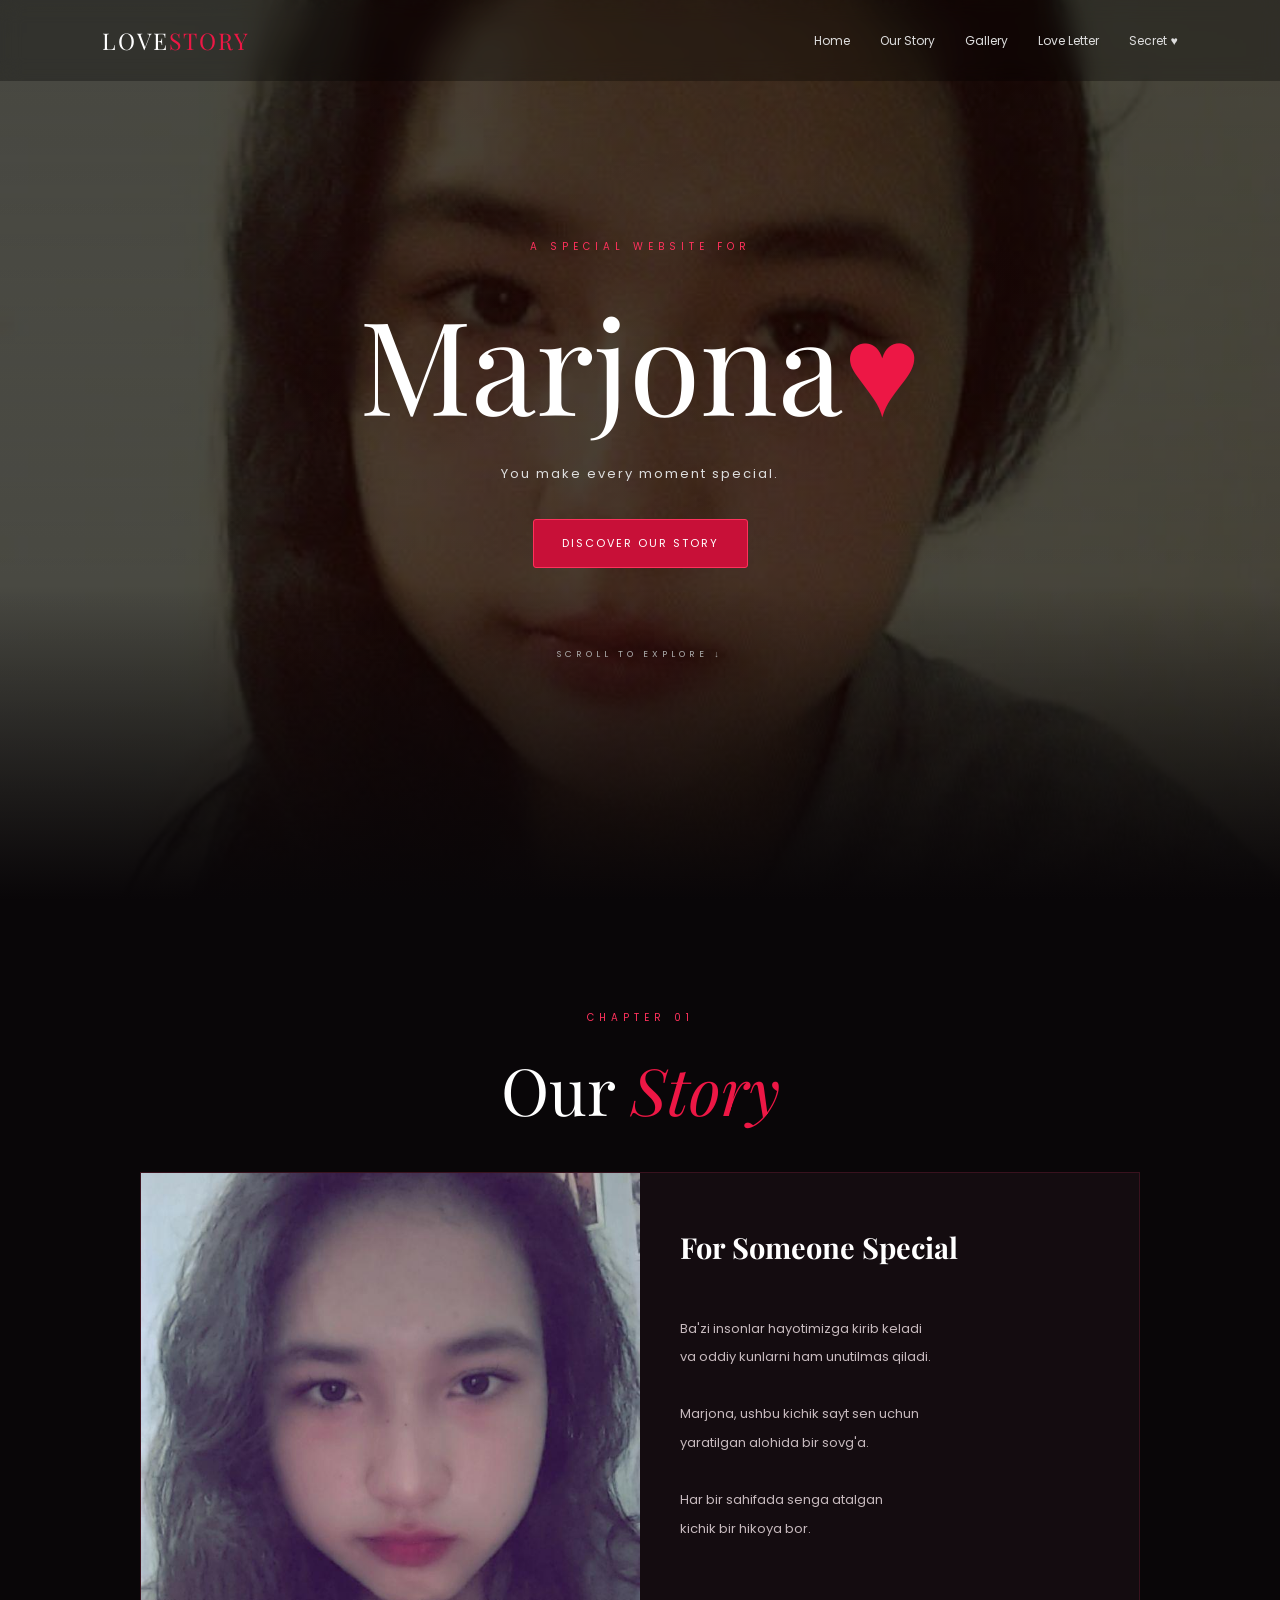
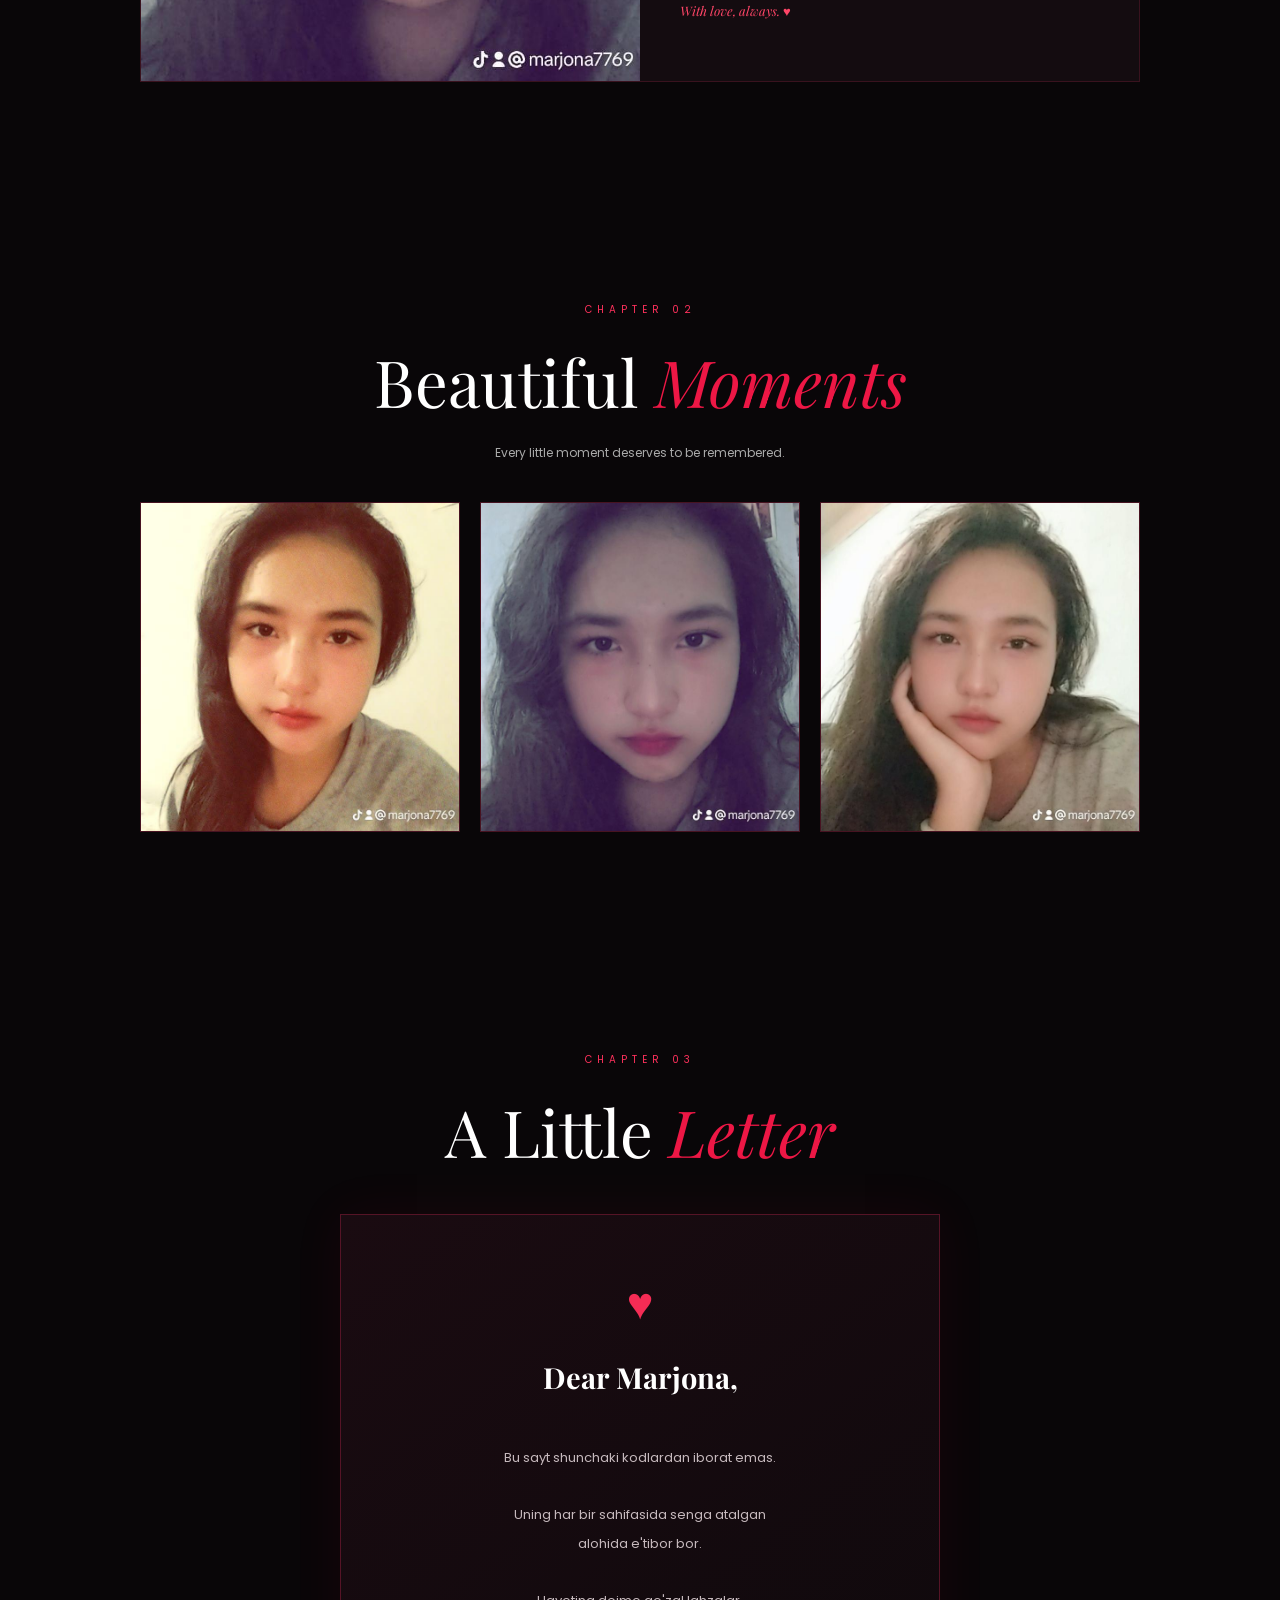
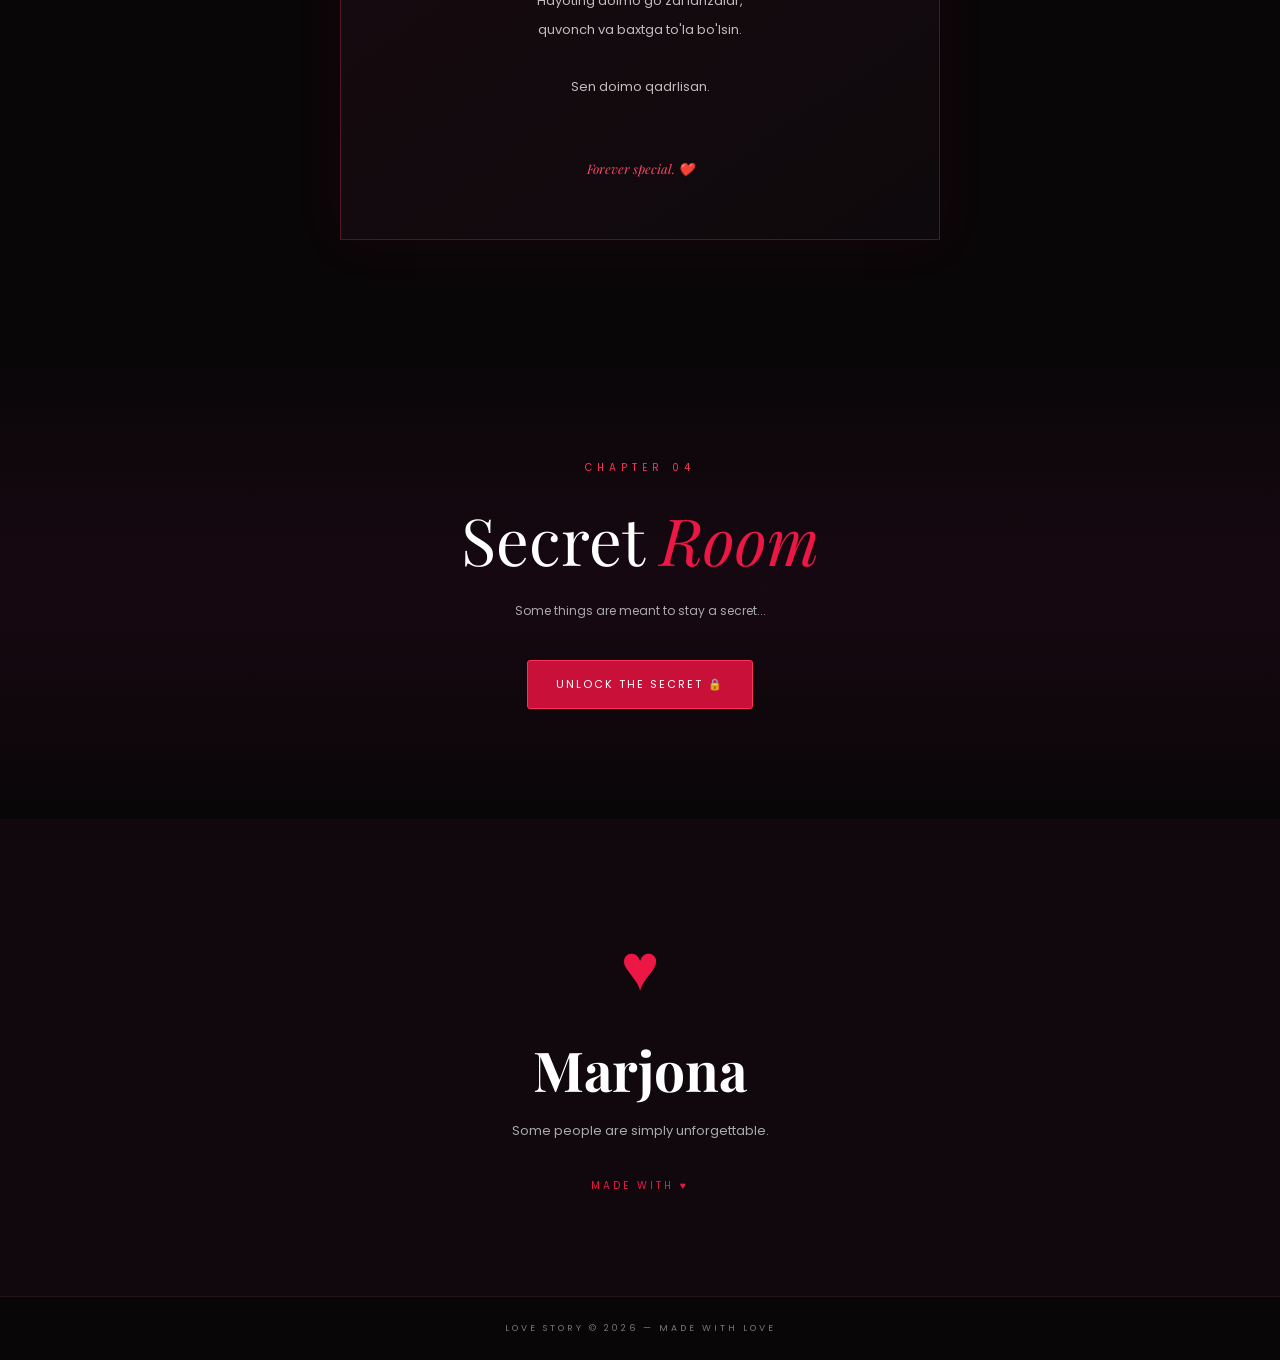
<file: index.html>
<!DOCTYPE html>
<html lang="uz">
<head>
  <meta charset="UTF-8">
  <meta name="viewport" content="width=device-width, initial-scale=1.0">
  <meta name="theme-color" content="#090608">
  <meta name="description" content="A special LOVE STORY website for Marjona.">
  <title>LOVE STORY | Marjona ❤️</title>
  <link rel="stylesheet" href="style.css">
  <link rel="preconnect" href="https://fonts.googleapis.com">
  <link rel="preconnect" href="https://fonts.gstatic.com" crossorigin>
  <link href="https://fonts.googleapis.com/css2?family=Playfair+Display:ital,wght@0,400;0,600;1,500&family=Poppins:wght@300;400;500;600&display=swap" rel="stylesheet">
</head>
<body>

  <div class="loader" id="loader">
    <div class="loader-heart">♥</div>
    <p>LOVE STORY</p>
  </div>

  <header>
    <a href="#home" class="logo">LOVE<span>STORY</span></a>
    <button class="menu-btn" id="menuBtn" aria-label="Menu">☰</button>

    <nav id="nav">
      <a href="#home">Home</a>
      <a href="#story">Our Story</a>
      <a href="#gallery">Gallery</a>
      <a href="#letter">Love Letter</a>
      <a href="#secret">Secret ♥</a>
    </nav>
  </header>

  <main>

    <!-- HERO -->
    <section class="hero" id="home">
      <div class="hero-overlay"></div>

      <div class="hero-content">
        <p class="eyebrow">A SPECIAL WEBSITE FOR</p>
        <h1>Marjona<span>♥</span></h1>
        <p class="hero-subtitle">
          You make every moment special.
        </p>

        <a href="#story" class="main-btn">
          DISCOVER OUR STORY
        </a>

        <div class="scroll-text">
          SCROLL TO EXPLORE ↓
        </div>
      </div>
    </section>

    <!-- STORY -->
    <section class="story section" id="story">
      <p class="eyebrow">CHAPTER 01</p>
      <h2>Our <span>Story</span></h2>

      <div class="story-card">
        <div class="story-image"></div>

        <div class="story-text">
          <h3>For Someone Special</h3>

          <p>
            Ba'zi insonlar hayotimizga kirib keladi
            va oddiy kunlarni ham unutilmas qiladi.

            Marjona, ushbu kichik sayt sen uchun
            yaratilgan alohida bir sovg'a.

            Har bir sahifada senga atalgan
            kichik bir hikoya bor.
          </p>

          <p class="signature">
            With love, always. ♥
          </p>
        </div>
      </div>
    </section>

    <!-- GALLERY -->
    <section class="gallery section" id="gallery">
      <p class="eyebrow">CHAPTER 02</p>
      <h2>Beautiful <span>Moments</span></h2>

      <p class="section-desc">
        Every little moment deserves to be remembered.
      </p>

      <div class="gallery-grid">
        <div class="gallery-item">
          <img src="images/photo1.jpg" alt="Memory 1" loading="lazy">
        </div>

        <div class="gallery-item">
          <img src="images/photo2.jpg" alt="Memory 2" loading="lazy">
        </div>

        <div class="gallery-item">
          <img src="images/photo3.jpg" alt="Memory 3" loading="lazy">
        </div>
      </div>
    </section>

    <!-- LETTER -->
    <section class="letter section" id="letter">
      <p class="eyebrow">CHAPTER 03</p>
      <h2>A Little <span>Letter</span></h2>

      <div class="letter-card">
        <div class="letter-heart">♥</div>

        <h3>Dear Marjona,</h3>

        <p>
          Bu sayt shunchaki kodlardan iborat emas.

          Uning har bir sahifasida senga atalgan
          alohida e'tibor bor.

          Hayoting doimo go'zal lahzalar,
          quvonch va baxtga to'la bo'lsin.

          Sen doimo qadrlisan.
        </p>

        <p class="signature">
          Forever special. ❤️
        </p>
      </div>
    </section>

    <!-- SECRET -->
    <section class="secret section" id="secret">
      <p class="eyebrow">CHAPTER 04</p>
      <h2>Secret <span>Room</span></h2>

      <p class="section-desc">
        Some things are meant to stay a secret...
      </p>

      <button class="main-btn" id="secretBtn">
        UNLOCK THE SECRET 🔒
      </button>
    </section>

    <!-- FINAL -->
    <section class="final-section">
      <div class="final-heart">♥</div>
      <h2>Marjona</h2>

      <p>
        Some people are simply unforgettable.
      </p>

      <span>MADE WITH ♥</span>
    </section>

  </main>

  <!-- PASSWORD MODAL -->
  <div class="modal" id="passwordModal">
    <div class="modal-box">

      <button class="close" id="closeModal">×</button>

      <div class="modal-heart">♥</div>

      <h2>Secret Room</h2>
      <p>Enter your special code</p>

      <input
        type="password"
        id="passwordInput"
        placeholder="Enter password"
        maxlength="20"
        autocomplete="off"
      >

      <button class="main-btn" id="unlockBtn">
        UNLOCK ♥
      </button>

      <p id="errorMsg" class="error"></p>
    </div>
  </div>

  <!-- SECRET CONTENT -->
  <div class="modal" id="secretRoom">
    <div class="modal-box secret-content">

      <button class="close" id="closeSecret">×</button>

      <div class="modal-heart">♥</div>

      <p class="eyebrow">A LITTLE SURPRISE</p>

      <h2>For Marjona</h2>

      <p class="secret-message">
        Marjona ❤️

        Sen ushbu saytning eng alohida qismisan.

        Bu kichik sovg'a faqat sen uchun.

        Doimo baxtli bo'l!
      </p>

      <span class="signature">With love ♥</span>
    </div>
  </div>

  <footer>
    LOVE STORY © 2026 — MADE WITH LOVE
  </footer>

  <script src="script.js"></script>
</body>
</html>
</file>
<file: style.css>
* {
  margin: 0;
  padding: 0;
  box-sizing: border-box;
}

html {
  scroll-behavior: smooth;
}

body {
  background: #090608;
  color: #fff;
  font-family: 'Poppins', sans-serif;
  overflow-x: hidden;
}

.loader {
  position: fixed;
  inset: 0;
  z-index: 999;
  background: #090608;
  display: flex;
  align-items: center;
  justify-content: center;
  flex-direction: column;
  gap: 15px;
  transition: opacity .7s, visibility .7s;
}

.loader.hide {
  opacity: 0;
  visibility: hidden;
}

.loader-heart {
  color: #ed1745;
  font-size: 55px;
  animation: pulse 1s infinite;
}

.loader p {
  letter-spacing: 7px;
  font-size: 12px;
}

header {
  position: absolute;
  top: 0;
  left: 0;
  width: 100%;
  z-index: 10;
  padding: 25px 8%;
  display: flex;
  justify-content: space-between;
  align-items: center;
  background: rgba(0,0,0,.3);
  backdrop-filter: blur(10px);
}

.logo {
  font-family: 'Playfair Display', serif;
  font-size: 23px;
  color: white;
  text-decoration: none;
  letter-spacing: 2px;
}

.logo span {
  color: #ed1745;
}

nav {
  display: flex;
  gap: 30px;
}

nav a {
  color: #ddd;
  font-size: 12px;
  text-decoration: none;
  transition: .3s;
}

nav a:hover {
  color: #ff315c;
}

.menu-btn {
  display: none;
  color: white;
  background: none;
  border: none;
  font-size: 26px;
  cursor: pointer;
}

.hero {
  min-height: 100vh;
  display: flex;
  align-items: center;
  justify-content: center;
  text-align: center;
  position: relative;

  background:
    linear-gradient(rgba(0,0,0,.65),rgba(0,0,0,.75)),
    url("images/photo1.jpg") center/cover;
}

.hero-overlay {
  position: absolute;
  inset: 0;
  background: linear-gradient(
    0deg,
    #090608 0%,
    transparent 35%,
    rgba(0,0,0,.2)
  );
}

.hero-content {
  position: relative;
  z-index: 2;
  padding: 20px;
  animation: appear 1.5s ease;
}

.eyebrow {
  color: #ff315c;
  font-size: 10px;
  letter-spacing: 5px;
  margin-bottom: 20px;
}

.hero h1 {
  font-family: 'Playfair Display', serif;
  font-size: clamp(65px,12vw,130px);
  font-weight: 400;
}

.hero h1 span {
  color: #ed1745;
}

.hero-subtitle {
  color: #ddd;
  letter-spacing: 2px;
  margin: 15px 0 35px;
  font-size: 13px;
}

.main-btn {
  display: inline-block;
  background: #c81038;
  border: 1px solid #ff315c;
  border-radius: 3px;
  color: white;
  padding: 15px 28px;
  text-decoration: none;
  font-family: inherit;
  font-size: 11px;
  letter-spacing: 2px;
  cursor: pointer;
  transition: .3s;
}

.main-btn:hover {
  background: #f51b4b;
  box-shadow: 0 0 30px #ed174566;
  transform: translateY(-3px);
}

.scroll-text {
  margin-top: 80px;
  color: #aaa;
  font-size: 9px;
  letter-spacing: 4px;
}

.section {
  padding: 110px 9%;
  text-align: center;
}

.section h2 {
  font-family: 'Playfair Display', serif;
  font-size: clamp(38px,6vw,65px);
  font-weight: 400;
  margin-bottom: 40px;
}

.section h2 span {
  color: #ed1745;
  font-style: italic;
}

.story-card {
  display: grid;
  grid-template-columns: 1fr 1fr;
  max-width: 1000px;
  margin: auto;
  background: #140c10;
  border: 1px solid #39121e;
  text-align: left;
}

.story-image {
  min-height: 370px;
  background: url("images/photo2.jpg") center/cover;
}

.story-text {
  padding: 55px 40px;
  display: flex;
  justify-content: center;
  flex-direction: column;
}

.story-text h3,
.letter-card h3 {
  font-family: 'Playfair Display', serif;
  font-size: 29px;
  margin-bottom: 20px;
}

.story-text p,
.letter-card p {
  color: #c6b9bd;
  font-size: 13px;
  line-height: 2.2;
  white-space: pre-line;
}

.signature {
  color: #ff4567 !important;
  font-family: 'Playfair Display', serif;
  font-style: italic;
  margin-top: 25px;
}

.section-desc {
  color: #aaa;
  font-size: 12px;
  margin: -20px 0 40px;
}

.gallery-grid {
  display: grid;
  grid-template-columns: repeat(3,1fr);
  gap: 20px;
  max-width: 1000px;
  margin: auto;
}

.gallery-item {
  overflow: hidden;
  border: 1px solid #471321;
  height: 330px;
  background: #140c10;
}

.gallery-item img {
  width: 100%;
  height: 100%;
  object-fit: cover;
  transition: .6s;
}

.gallery-item:hover img {
  transform: scale(1.1);
}

.letter-card {
  max-width: 600px;
  margin: auto;
  background: linear-gradient(145deg,#1a0b11,#0e090c);
  border: 1px solid #551426;
  padding: 55px 40px;
  box-shadow: 0 0 50px #e8174010;
}

.letter-heart,
.modal-heart {
  color: #f52c55;
  font-size: 45px;
  margin-bottom: 20px;
  animation: pulse 2s infinite;
}

.secret {
  background: linear-gradient(#090608,#170811,#090608);
}

.final-section {
  text-align: center;
  padding: 100px 20px;
  background: #10080c;
}

.final-heart {
  color: #ed1745;
  font-size: 65px;
  animation: pulse 1.5s infinite;
}

.final-section h2 {
  font-family: 'Playfair Display', serif;
  font-size: 55px;
  margin: 15px;
}

.final-section p {
  color: #aaa;
  font-size: 13px;
  margin-bottom: 30px;
}

.final-section span {
  color: #ed1745;
  font-size: 10px;
  letter-spacing: 3px;
}

footer {
  text-align: center;
  padding: 25px;
  color: #777;
  font-size: 9px;
  letter-spacing: 3px;
  border-top: 1px solid #26121a;
}

/* MODALS */

.modal {
  display: none;
  position: fixed;
  z-index: 100;
  inset: 0;
  background: #000d;
  backdrop-filter: blur(12px);
  justify-content: center;
  align-items: center;
  padding: 20px;
}

.modal.show {
  display: flex;
  animation: appear .3s;
}

.modal-box {
  position: relative;
  width: 100%;
  max-width: 420px;
  text-align: center;
  background: #160b11;
  border: 1px solid #6d1930;
  padding: 45px 30px;
  box-shadow: 0 0 60px #ed174522;
}

.close {
  position: absolute;
  right: 18px;
  top: 10px;
  color: #fff;
  background: none;
  border: none;
  font-size: 30px;
  cursor: pointer;
}

.modal-box h2 {
  font-family: 'Playfair Display', serif;
  font-size: 34px;
  margin-bottom: 12px;
}

.modal-box p {
  color: #aaa;
  font-size: 12px;
  margin-bottom: 20px;
}

.modal-box input {
  display: block;
  width: 100%;
  padding: 15px;
  background: #090608;
  border: 1px solid #672039;
  outline: none;
  color: white;
  text-align: center;
  letter-spacing: 5px;
  margin: 20px 0;
}

.modal-box .main-btn {
  width: 100%;
}

.error {
  color: #ff4968 !important;
  margin-top: 15px;
}

.secret-message {
  line-height: 2.2;
  white-space: pre-line;
}

@keyframes pulse {
  50% {
    transform: scale(1.15);
  }
}

@keyframes appear {
  from {
    opacity: 0;
    transform: translateY(20px);
  }
  to {
    opacity: 1;
    transform: translateY(0);
  }
}

/* MOBILE */

@media(max-width:700px) {
  header {
    padding: 20px 6%;
  }

  .menu-btn {
    display: block;
  }

  nav {
    display: none;
    position: absolute;
    top: 70px;
    left: 0;
    width: 100%;
    background: #10080c;
    flex-direction: column;
    padding: 25px;
    gap: 22px;
    text-align: center;
    border-bottom: 1px solid #551426;
  }

  nav.active {
    display: flex;
  }

  .story-card {
    grid-template-columns: 1fr;
  }

  .story-image {
    min-height: 260px;
  }

  .story-text {
    padding: 35px 25px;
  }

  .gallery-grid {
    grid-template-columns: 1fr;
  }

  .gallery-item {
    height: 300px;
  }

  .section {
    padding: 80px 7%;
  }

  .letter-card {
    padding: 40px 25px;
  }
}
</file>
